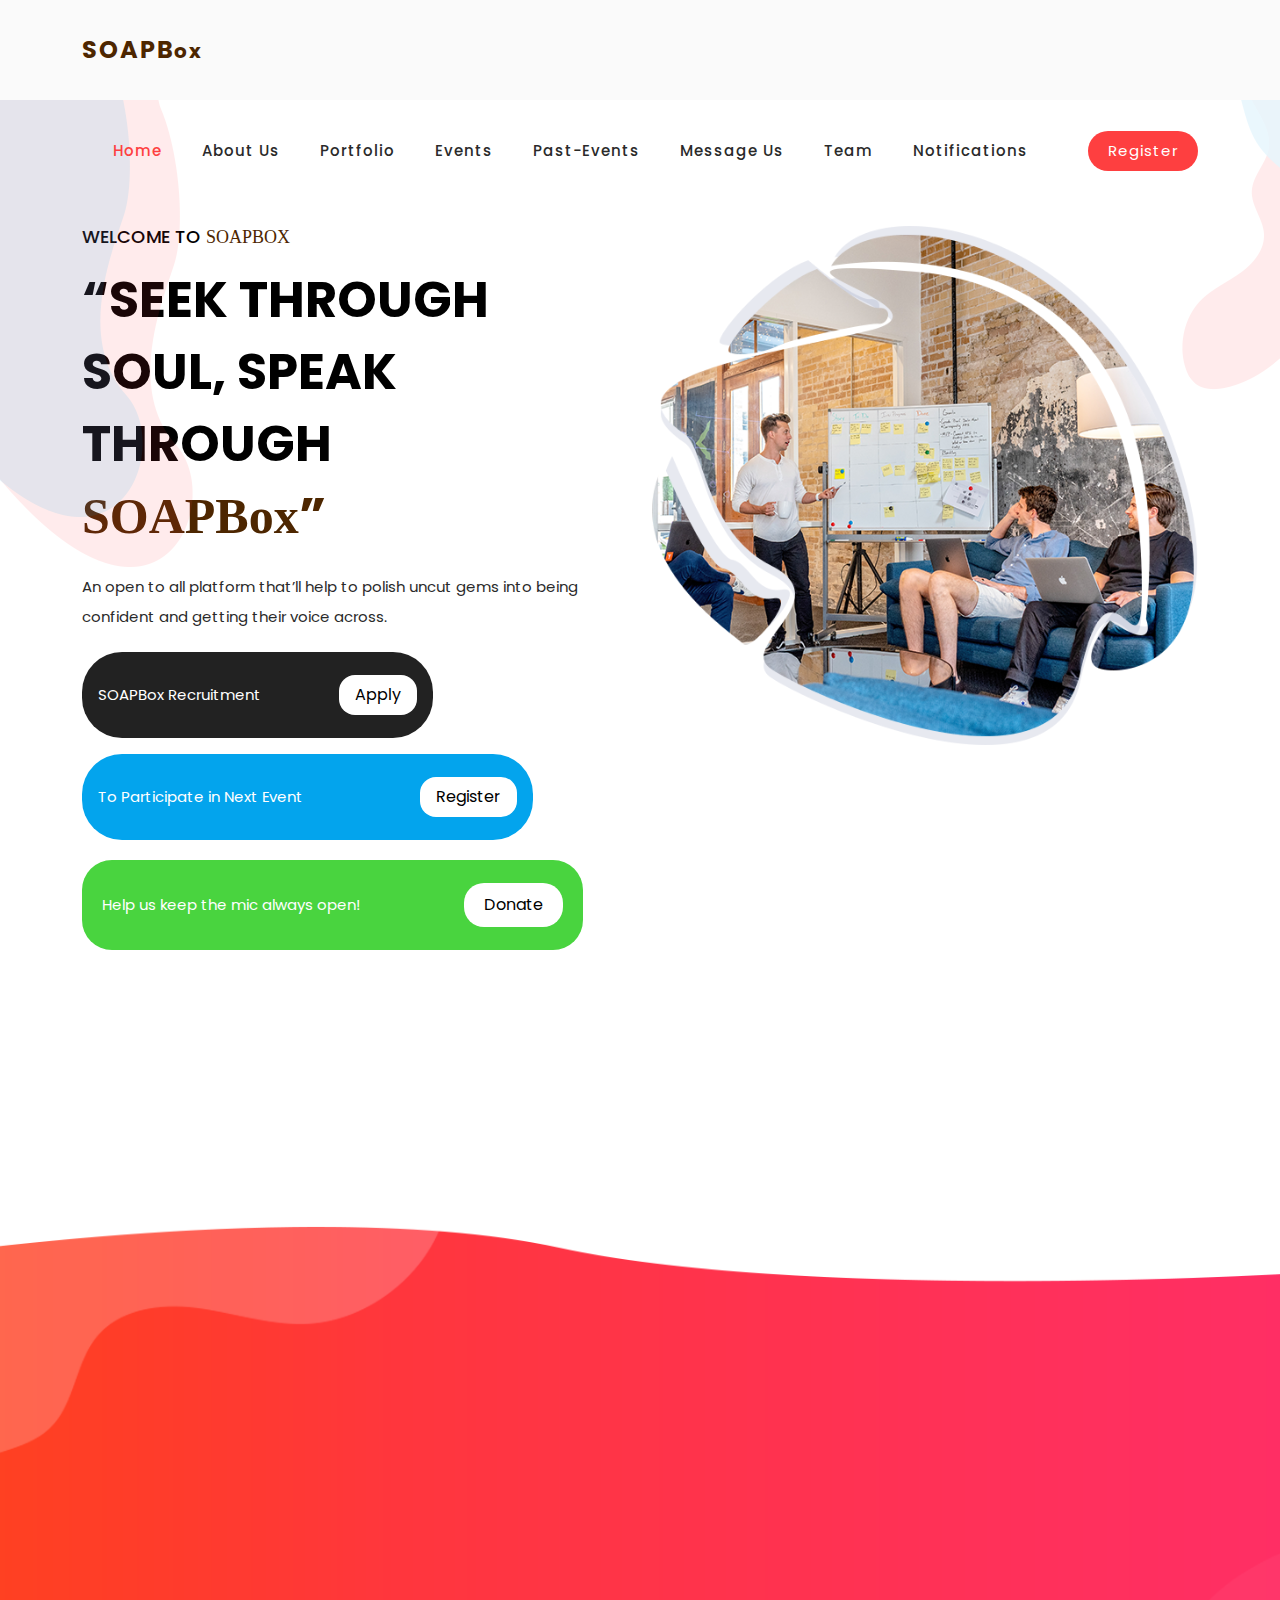
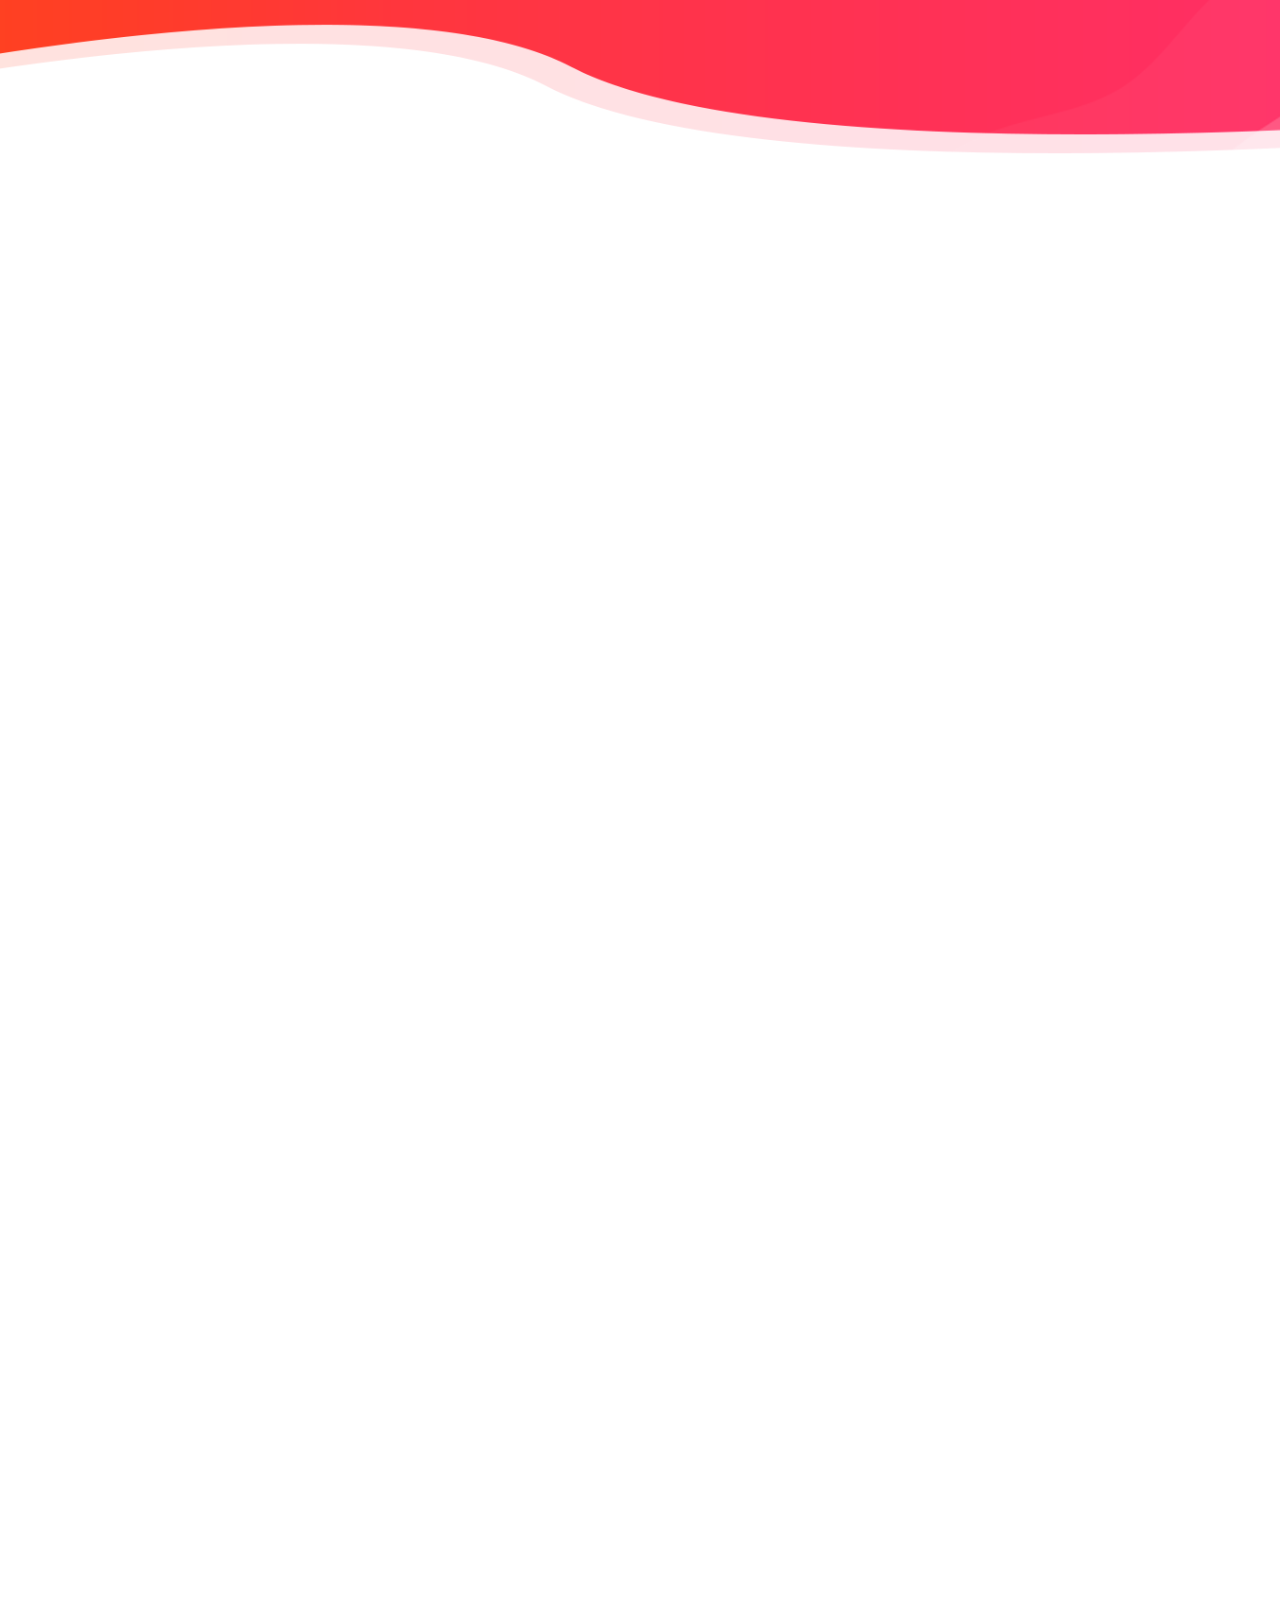
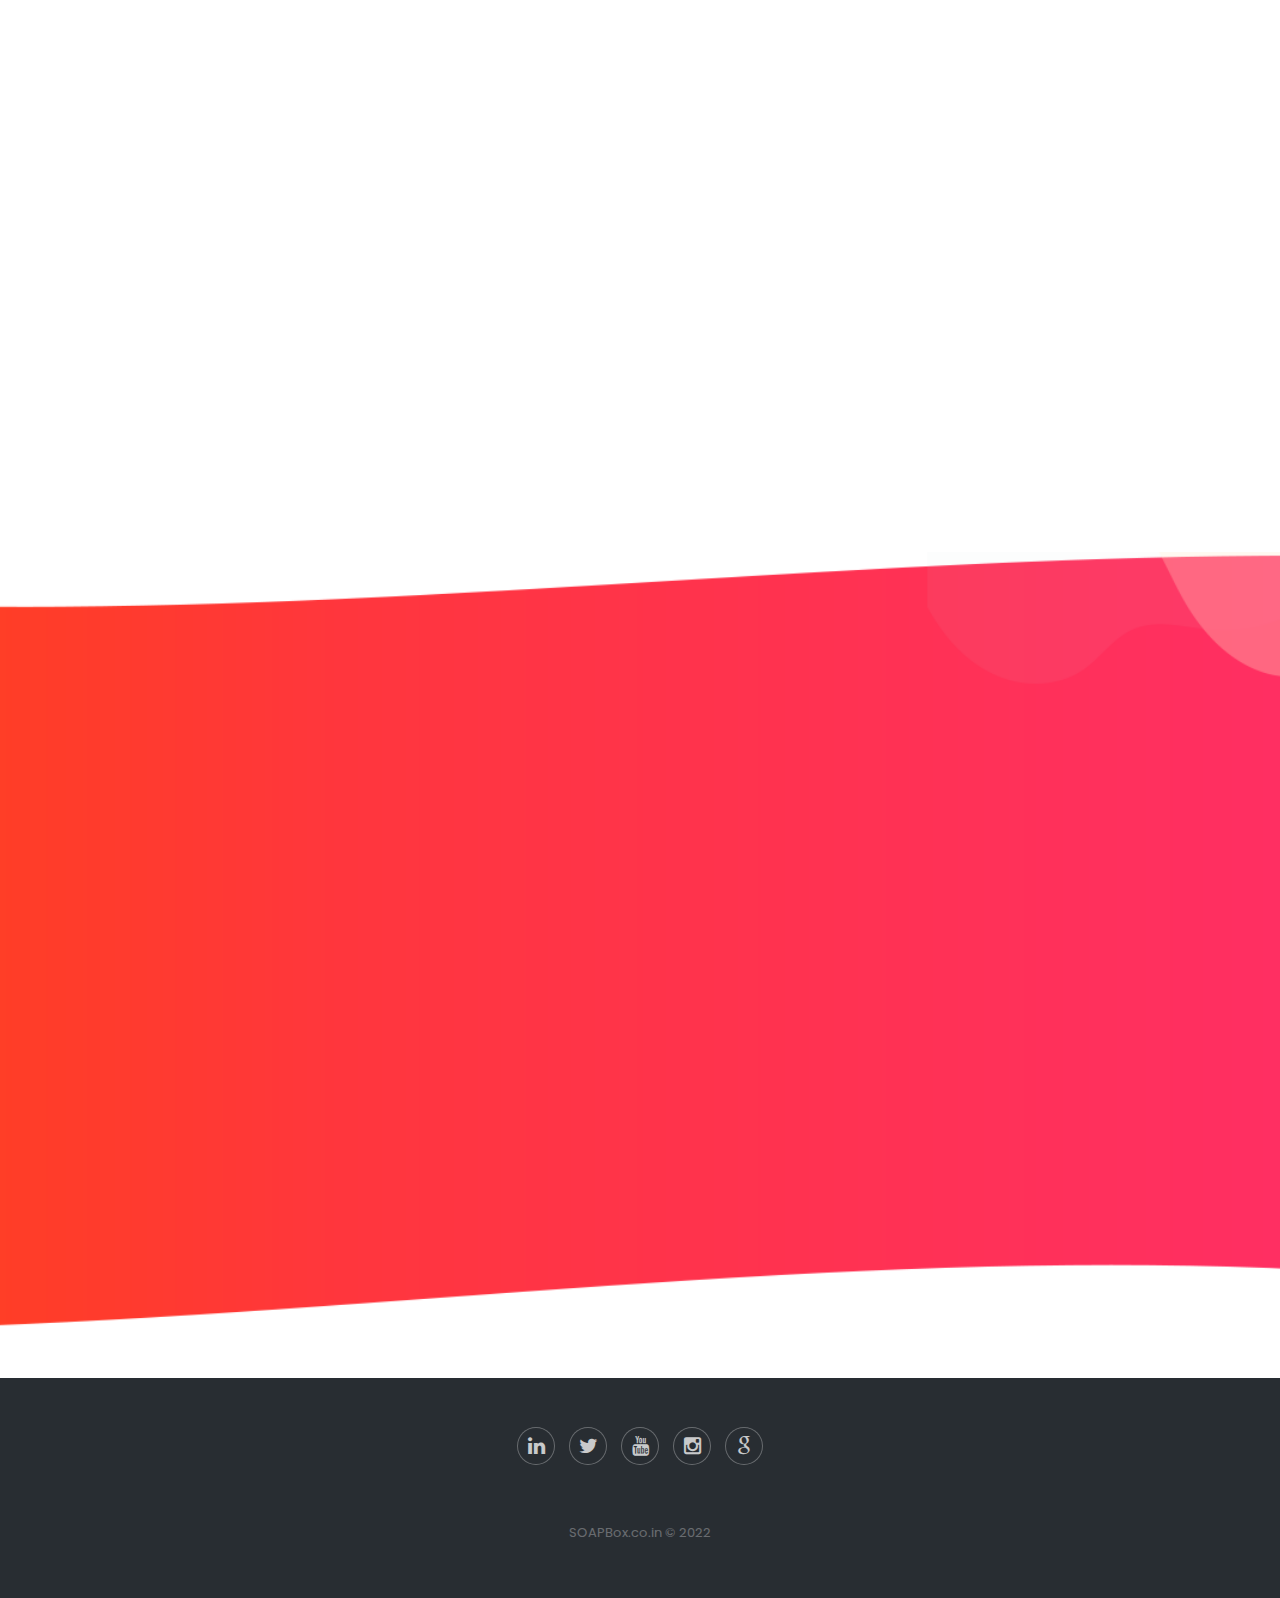
<file: index.html>
<!DOCTYPE html>
<html lang="en">

  <head>

    <meta charset="UTF-8">
    <meta name="viewport" content="width=device-width, initial-scale=1, shrink-to-fit=no">
    <meta name="description" content="">
    <meta name="author" content="">
    <link rel="preconnect" href="https://fonts.gstatic.com">
    <link href="https://fonts.googleapis.com/css2?family=Poppins:wght@100;200;300;400;500;600;700;800;900&display=swap" rel="stylesheet">
    <title>SOAPBox</title>
    
    <!-- Favicon -->
    <link rel="shortcut icon" href="./assets/favicon/favicon.ico" type="image/x-icon">
    <!-- Bootstrap core CSS -->
    <link href="vendor/bootstrap/css/bootstrap.min.css" rel="stylesheet">

    <!-- Additional CSS Files -->
    <link rel="stylesheet" href="assets/css/fontawesome.css">
    <link rel="stylesheet" href="assets/css/templatemo-space-dynamic.css">
    <link rel="stylesheet" href="assets/css/animated.css">
    <link rel="stylesheet" href="assets/css/owl.css">
    <link rel="stylesheet" href="">
<!--
    
TemplateMo 562 Space Dynamic

https://templatemo.com/tm-562-space-dynamic

-->
  </head>

<body>

  <!-- ***** Preloader Start ***** -->
  <div id="js-preloader" class="js-preloader">
    <div class="preloader-inner">
      <span class="dot"></span>
      <div class="dots">
        <span></span>
        <span></span>
        <span></span>
      </div>
    </div>
  </div>
  <!-- ***** Preloader End ***** -->

  <!-- ***** Header Area Start ***** -->
  <header class="header-area header-sticky wow slideInDown" data-wow-duration="0.75s" data-wow-delay="0s">
    <div class="container">
      <div class="row">
        <div class="col-12">
          <nav class="main-nav">
            <!-- ***** Logo Start ***** -->
            <a href="index.html" class="logo">
              <h4 style="color:#4d2600;">soapb<span style="color:#4d2600; font-size: smaller; text-transform: lowercase;">ox</span></h4>
            </a>
            <!-- ***** Logo End ***** -->
            <!-- ***** Menu Start ***** -->
            <ul class="nav">
              <li class="scroll-to-section"><a href="#top" class="active">Home</a></li>
              <li class="scroll-to-section"><a href="#about">About Us</a></li>
              <li class="scroll-to-section"><a href="#services">Portfolio</a></li>
              <li class="scroll-to-section"><a href="#portfolio">Events</a></li>
              <li class="scroll-to-section"><a href="#blog">Past-Events</a></li> 
              <li class="scroll-to-section"><a href="#contact">Message Us</a></li> 
              <li class="scroll-to-section"><a href="teamPage/teamPage.html">Team</a></li> 
              <li class="scroll-to-section"><a href="templates/notifications.html">Notifications</a></li> 
              <li style="color: brown;" class="scroll-to-section"><div class="main-red-button"><a href="https://forms.gle/vXG3FFZ9foSGKnxdA">Register</a></div></li> 
            </ul>        
            <a class='menu-trigger'>
                <span>Menu</span>
            </a>
            <!-- ***** Menu End ***** -->
          </nav>
        </div>
      </div>
    </div>
  </header>
  <!-- ***** Header Area End ***** -->

  <div class="main-banner wow fadeIn" id="top" data-wow-duration="1s" data-wow-delay="0.5s">
    <div class="container">
      <div class="row">
        <div class="col-lg-12">
          <div class="row">
            <div class="col-lg-6 align-self-center">
              <div class="left-content header-text wow fadeInLeft" data-wow-duration="1s" data-wow-delay="1s">
                <h6 style="color: black;">Welcome to <span style="color: #4d2600; font-family: league spartan;">SOAPBox</span></h6>
                <h2 style="color: black;">“SEEK THROUGH <span style="color:black;">SOUL</span>, <span style="color:black ;">SPEAK</span> THROUGH <span style="color: #4d2600;"><span style="font-family: league spartan; color: #4d2600;">SOAPBox</span>”</h2>
                <p>An open to all platform that’ll help to polish uncut gems into being confident and getting their voice across.</p>
                
                <div class="recruitment_button">
                  <p style="color:white">SOAPBox Recruitment </p>
                  <a href="https://forms.gle/bXsrKPwsiQaybDXbA" class="donate-btn">Apply</a>
                </div> 

                <div class="Register">
                  <p style="color:white">To Participate in Next Event </p>
                  <a href="https://docs.google.com/forms/d/e/1FAIpQLSc6jx2KCFScACP99MsWHrIjrNGLGk_JDcy801zNrGU6nsLv_Q/viewform" class="donate-btn">Register</a>
                </div> 
                
                <!-- <form id="search" action="#" method="GET">
                  <fieldset>
                    <input type="text" name="address" class="email" placeholder="To Participate in Next Event" autocomplete="on" disabled>
                  </fieldset>
                  <fieldset>
                    <button  type="submit" class="main-button"><a style="color: black;" href="https://forms.gle/vXG3FFZ9foSGKnxdA">Register</a></button>
                  </fieldset>
                </form> -->

                <div class="donate-section">
                  <p style="color: white;">Help us keep the mic always open! </p>
                  <a href="./donation/donation.html" class="donate-btn">Donate</a>
                </div>                
              </div>
            </div>
            <div class="col-lg-6">
              <div class="right-image wow fadeInRight" data-wow-duration="1s" data-wow-delay="0.5s">
                <img src="assets/images/banner-right-image.png" alt="team meeting">
              </div>
            </div>
          </div>
        </div>
      </div>
    </div>
  </div>

  <div id="about" class="about-us section">
    <div class="container">
      <div class="row">
        <div class="col-lg-4">
          <div class="left-image wow fadeIn" data-wow-duration="1s" data-wow-delay="0.2s">
            <img src="assets/images/about-left-image.png" alt="person graphic">
          </div>
        </div>
        <div class="col-lg-8 align-self-center">
          <div class="services">
            <div class="row">
              <div class="col-lg-6">
                <div class="item wow fadeIn" data-wow-duration="1s" data-wow-delay="0.5s">
                  <div class="icon">
                    <img src="assets/images/service-icon-01.png" alt="reporting">
                  </div>
                  <div class="right-text">
                    <h4>Venue</h4>
                    <p>We organize weekly events at the college hotspots like the Chinar, Canteens etc.</p>
                  </div>
                </div>
              </div>
              <div class="col-lg-6">
                <div class="item wow fadeIn" data-wow-duration="1s" data-wow-delay="0.7s">
                  <div class="icon">
                    <img src="assets/images/service-icon-02.png" alt="">
                  </div>
                  <div class="right-text">
                    <h4>Set up the Soapbox</h4>
                    <p>We’ll arrange a portable stage and sound system for our speakers.</p>
                  </div>
                </div>
              </div>
              <div class="col-lg-6">
                <div class="item wow fadeIn" data-wow-duration="1s" data-wow-delay="0.9s">
                  <div class="icon">
                    <img src="assets/images/service-icon-03.png" alt="">
                  </div>
                  <div class="right-text">
                    <h4>Get Engagement</h4>
                    <p>It's open for all to witness and engage in, moderated by our crowd control team.</p>
                  </div>
                </div>
              </div>
              <div class="col-lg-6">
                <div class="item wow fadeIn" data-wow-duration="1s" data-wow-delay="1.1s">
                  <div class="icon">
                    <img src="assets/images/service-icon-04.png" alt="">
                  </div>
                  <div class="right-text">
                    <h4>Eligibility</h4>
                    <p>Anyone(From NIT Srinagar)/Outsider(After approval of HSC & Management Dept)</p>
                  </div>
                </div>
              </div>
            </div>
          </div>
        </div>
      </div>
    </div>
  </div>

  <div id="services" class="our-services section">
    <div class="container">
      <!-- <div class="row">
        <div class="col-lg-6 align-self-center  wow fadeInLeft" data-wow-duration="1s" data-wow-delay="0.2s">
          <div class="left-image">
            <img src="assets/images/c41cd57e7ec0769d572601237b640b52-removebg-preview.png" alt="">
          </div>
        </div>
        <div class="col-lg-6 wow fadeInRight" data-wow-duration="1s" data-wow-delay="0.2s">
          <div class="section-heading">
            <h2>Department of Humanities, Social Sciences <span style="color: #4d2600;">&</span> Management <span style="color: #4d2600;">&amp;</span> Office of Dean Student Welfare</h2>
            <p>We are working under the guidance of the HSS department, for our content, etiquette and info.
              Our non-NITSRI speakers would be approved by Department of Humanities, Social Sciences & Management.
              </p>
            <p>Under the mentorship of the Office of DSW, we make sure all our events are organized with appropriate decorum and follow the college guidelines properly. </p>  
          </div>
        </div>
      </div> -->
    </div>
  </div>

  <div id="portfolio" class="our-portfolio section">
    <div class="container">
      <div class="row">
        <div class="col-lg-6 offset-lg-3">
          <div class="section-heading  wow bounceIn" data-wow-duration="1s" data-wow-delay="0.2s">
            <h2>See What Our Society Offers <span style="color: #4d2600;">&</span> What We Provide</h2>
          </div>
        </div>
      </div>
      <div class="row">
        <div class="col-lg-3 col-sm-6">
          <!-- <a href="#"> -->
            <div class="item wow bounceInUp" data-wow-duration="1s" data-wow-delay="0.3s">
              <div class="hidden-content">
                <h4>SOAPBox Casuals</h4>
                <p>A laid back experience after a tiring day of lectures</p>
              </div>
              <div class="showed-content">
                <img src="assets/images/mic1-removebg-preview.png" alt="">
              </div>
            </div>
          <!-- </a> -->
        </div>
        <div class="col-lg-3 col-sm-6">
          <!-- <a href="#"> -->
            <div class="item wow bounceInUp" data-wow-duration="1s" data-wow-delay="0.4s">
              <div class="hidden-content">
                <h4>SOAPBox Originals</h4>
                <p>Speeches and talks packed with a diversity of knowledge</p>
              </div>
              <div class="showed-content">
                <img src="assets/images/mic2-removebg-preview.png" alt="">
              </div>
            </div>
          <!-- </a> -->
        </div>
        <div class="col-lg-3 col-sm-6">
          <!-- <a href="#"> -->
            <div class="item wow bounceInUp" data-wow-duration="1s" data-wow-delay="0.5s">
              <div class="hidden-content">
                <h4>SOAPBox Anonymous</h4>
                <p>For our shy yet awesome speakers!</p>
              </div>
              <div class="showed-content">
                <img src="assets/images/mic3.png" alt="">
              </div>
            </div>
          <!-- </a> -->
        </div>
        <div class="col-lg-3 col-sm-6">
          <!-- <a href="#"> -->
            <div class="item wow bounceInUp" data-wow-duration="1s" data-wow-delay="0.6s">
              <div class="hidden-content">
                <h4>SOAPBox Arena</h4>
                <p>Our biannual festival! Better stay tuned</p>
              </div>
              <div class="showed-content">
                <img src="assets/images/mic4-removebg-preview.png" alt="">
              </div>
            </div>
          <!-- </a> -->
        </div>
      </div>
    </div>
  </div>

  <div id="blog" class="our-blog section">
    <div class="container">
      <div class="row">
        <div class="col-lg-6 wow fadeInDown" data-wow-duration="1s" data-wow-delay="0.25s">
          <div class="section-heading">
            <h2>Check out some of our <em style="color: #4d2600;">Previous Events</em></h2>
          </div>
        </div>
        <div class="col-lg-6 wow fadeInDown" data-wow-duration="1s" data-wow-delay="0.25s">
          <div class="top-dec">
            <img src="assets/images/sm_2efad18136c24c2f110ac98fd3d47b4f-removebg-preview.png" alt="">
          </div>
        </div>
      </div>
      <div class="row">
        <div class="col-lg-6 wow fadeInUp" data-wow-duration="1s" data-wow-delay="0.25s">
          <div class="left-image">
<!--             <iframe width="560" height="315" src="https://www.youtube.com/embed/WZG3ku3jEV4" title="YouTube video player" frameborder="0" allow="accelerometer; autoplay; clipboard-write; encrypted-media; gyroscope; picture-in-picture" allowfullscreen></iframe> -->
                <a href="https://youtu.be/ByxOMF1om5Y"><img src="assets/images/culturals-techvaganza.png" alt=""></a>
            <div class="info">
              <div class="inner-content">
                <ul>
                  <li><i class="fa fa-calendar"></i> 13 June 2023</li>
                  <li><i class="fa fa-users"></i>Techvaganza</li>
                  <li><i class="fa fa-folder"></i> Event #8.0</li>
                </ul>
                <a href="https://www.youtube.com/watch?v=ByxOMF1om5Y"><h4>Techvaganza'23 | SOAPBox Culturals</h4></a>
                <p>Bask in the delight; immerse yourself in the irresistible energy at the most euphoric, electrifying, and dynamic performances at Techvaganza'23-SOAPBox Culturals.</p>
                <div class="main-blue-button">
                  <a href="https://www.youtube.com/channel/UCxdkBZlaltOqUf6pQMWB0fA">Explore More</a>
<!--                   https://www.youtube.com/channel/UCxdkBZlaltOqUf6pQMWB0fA -->
                </div>
              </div>
            </div>
          </div>
        </div>
        <div class="col-lg-6 wow fadeInUp" data-wow-duration="1s" data-wow-delay="0.25s">
          <div class="right-list">
            <ul>
              <li>
                <div class="left-content align-self-center">
                  <span><i class="fa fa-calendar"></i> 26 May 2023</span>
                  <a href="#"><h4>SOAPBox Takshak | Sur Sangama</h4></a>
                  <p>A throwback to an evening dedicated to the singer inside all of us.</p>
                </div>
                <div class="right-image">
                  <a href="https://youtube.com/shorts/ZLoSQToS1Jc"><img src="assets/images/sur sangam.png" alt=""></a>
                </div>
              </li>
              <li>
                <div class="left-content align-self-center">
                  <span><i class="fa fa-calendar"></i> 23 Apr 2022</span>
                  <a href="#"><h4>SOAPBox Casuals | Ant's Letter</h4></a>
                  <p>The "Ants Letter" is a brief and intriguing correspondence that captures the essence of life in an ant colony.</p>
                </div>
                <div class="right-image">
                  <a href="https://youtu.be/_TkHkE7MeK0"><img src="assets/images/ant's letter.jpg" alt=""></a>
                </div>
              </li>
              <li>
                <div class="left-content align-self-center">
                  <span><i class="fa fa-calendar"></i>23 Apr 2023</span>
                  <a href="#"><h4>SOAPBox Casuals | Band Performance</h4></a>
                  <p>Feel the energy of  soulful vocals and vibrant music at SOAPBox Casuals, and dissolve in a musical euphoria with a breathtaking stage performance.</p>
                </div>
                <div class="right-image">
                  <a href="https://youtu.be/q7robQqhCS0"><img src="assets/images/casuals.png" alt=""></a>
                </div>
              </li>
            </ul>
          </div>
        </div>
      </div>
    </div>
  </div>

  <div id="contact" class="contact-us section">
    <div class="container">
      <div class="row">
        <div class="col-lg-6 align-self-center wow fadeInLeft" data-wow-duration="0.5s" data-wow-delay="0.25s">
          <div class="section-heading">
            <h2>Feel Free To Send Us a Message About Anything !</h2>
            <p>Any suggestions will be appreciated !</p>
            <div class="phone-info">
              <h4>For any enquiry, Email Us: <span> <a href="#">information@soapbox.co.in</a></span></h4>
            </div>
          </div>
        </div>
        <div class="col-lg-6 wow fadeInRight" data-wow-duration="0.5s" data-wow-delay="0.25s">
          <form id="contact" action="mailto:information@soapbox.co.in" method="post">
            <div class="row">
              <div class="col-lg-6">
                <fieldset>
                  <input type="name" name="name" id="name" placeholder="Name" autocomplete="on" required>
                </fieldset>
              </div>
              <div class="col-lg-6">
                <fieldset>
                  <input type="surname" name="surname" id="surname" placeholder="Surname" autocomplete="on" required>
                </fieldset>
              </div>
              <div class="col-lg-12">
                <fieldset>
                  <input type="text" name="email" id="email" pattern="[^ @]*@[^ @]*" placeholder="Your Email" required="">
                </fieldset>
              </div>
              <div class="col-lg-12">
                <fieldset>
                  <textarea name="message" type="text" class="form-control" id="message" placeholder="Message" required=""></textarea>  
                </fieldset>
              </div>
              <div class="col-lg-12">
                <fieldset>
                  <button type="submit" id="form-submit" class="main-button ">Send Message</button>
                </fieldset>
              </div>
            </div>
            <div class="contact-dec">
              <img src="assets/images/contact-decoration.png" alt="">
            </div>
          </form>
        </div>
      </div>
    </div>
  </div>
  <br><br>
  <!-- Footer  -->
  <div class="footer-dark">
        <footer>
            <div class="container">
              <div class="col item social"><a href="https://www.linkedin.com/company/soapboxnitsri/"><i class="fa fa-linkedin"></i></a><a href="https://twitter.com/Soapbox___"><i class="fa fa-twitter"></i></a><a href="https://youtube.com/@soapbox8818"><i class="fa fa-youtube"></i></a><a href="https://www.instagram.com/soapbox.co.in/"><i class="fa fa-instagram"></i></a><a href="mailto:information@soapbox.co.in"><i class="fa fa-google"></i></a></div>
                </div>
                <p class="copyright" style="color:white;">SOAPBox.co.in &copy; 2022</p>
            </div>
        </footer>
    </div>
  
  <!-- Scripts -->
  <script src="vendor/jquery/jquery.min.js"></script>
  <script src="vendor/bootstrap/js/bootstrap.bundle.min.js"></script>
  <script src="assets/js/owl-carousel.js"></script>
  <script src="assets/js/animation.js"></script>
  <script src="assets/js/imagesloaded.js"></script>
  <script src="assets/js/templatemo-custom.js"></script>

</body>
</html>
</file>
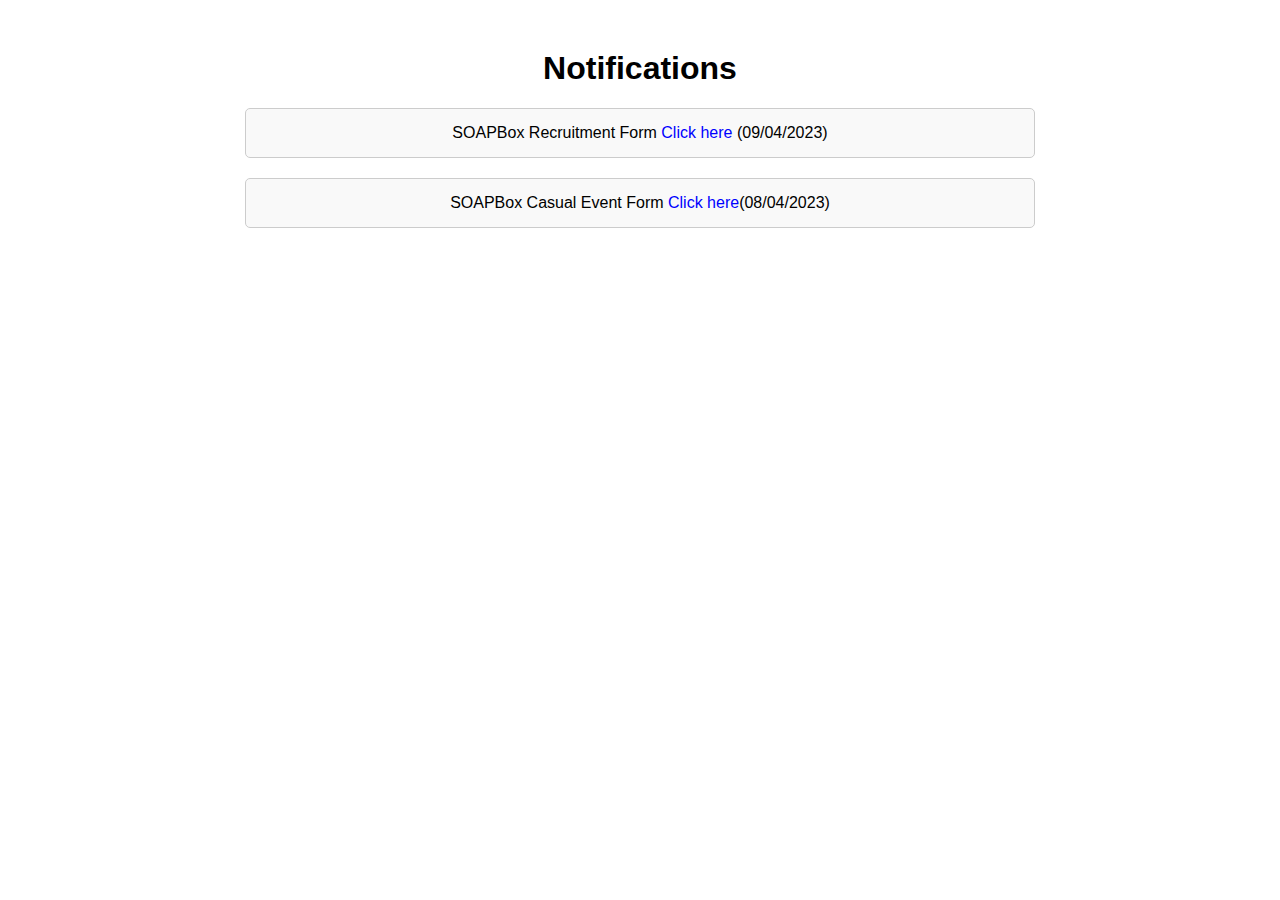
<file: templates/notifications.html>
<!DOCTYPE html>
<html>
<head>
	<title>Notification Page</title>
	<style>
        /* mobile-first styles */
        /* mobile-first styles */
body {
  margin: 0;
  padding: 0;
  font-family: Arial, sans-serif;
  text-align: center;
}

h1 {
  margin-top: 50px;
  text-align: center;
}

.notification {
  margin: 20px auto;
  padding: 10px;
  max-width: 600px;
  background-color: #f9f9f9;
  border: 1px solid #ccc;
  border-radius: 5px;
  text-align: center;
}

.notification p {
  margin: 0;
  padding: 5px;
  text-align: center;
}

.notification a {
  color: #333;
  text-decoration: none;
}

.notification a:hover {
  color: #000;
  text-decoration: underline;
}

/* responsive styles */
@media screen and (min-width: 600px) {
  /* make the notification wider on larger screens */
  .notification {
    max-width: 80%;
  }
}

@media screen and (min-width: 900px) {
  /* make the notification even wider on even larger screens */
  .notification {
    max-width: 60%;
  }
}

@media screen and (max-width: 400px) {
  /* adjust the margin and padding on smaller screens */
  .notification {
    margin: 10px auto;
    padding: 5px;
  }
  
  /* increase the font size on smaller screens */
  h1 {
    font-size: 28px;
  }
  
  .notification p {
    font-size: 16px;
  }
}


	</style>
</head>
<body>
	<h1>Notifications</h1>
	
	<div class="notification">
		<p>SOAPBox Recruitment Form <a href="https://forms.gle/bXsrKPwsiQaybDXbA" style="color:blue;">Click here</a> (09/04/2023)</p>
	</div>
  <div class="notification">
    <p>SOAPBox Casual Event Form <a href="https://forms.gle/vXG3FFZ9foSGKnxdA" style="color:blue;">Click here</a>(08/04/2023)</p>
	
  </div>
  
	
</body>
</html>
</file>
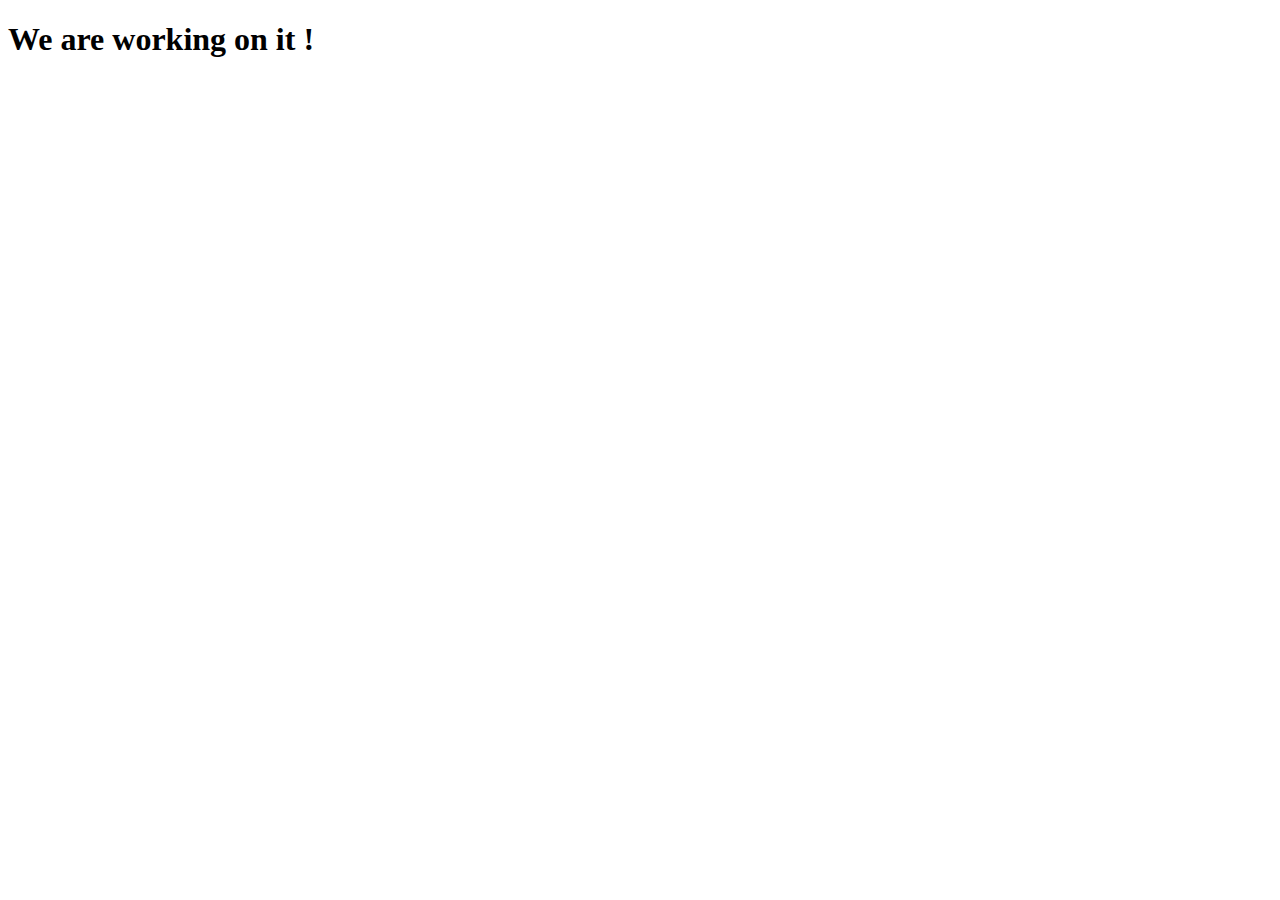
<file: assets/temp/temp1.html>
<!DOCTYPE html>
<html lang="en">
<head>
    <meta charset="UTF-8">
    <meta http-equiv="X-UA-Compatible" content="IE=edge">
    <meta name="viewport" content="width=device-width, initial-scale=1.0">
    <title>SOAP-BOX</title>
</head>
<body>
    <h1>We are working on it !</h1>
</body>
</html>
</file>
<file: assets/css/templatemo-space-dynamic.css>
/* 

TemplateMo 562 Space Dynamic

https://templatemo.com/tm-562-space-dynamic

*/

/* ---------------------------------------------
Table of contents
------------------------------------------------
01. font & reset css
02. reset
03. global styles
04. header
05. banner
06. features
07. testimonials
08. contact
09. footer
10. preloader
11. search
12. portfolio

--------------------------------------------- */
/* 
---------------------------------------------
font & reset css
--------------------------------------------- 
*/
@import url('https://fonts.googleapis.com/css2?family=Poppins:wght@100;200;300;400;500;600;700;800;900&display=swap');
/* 
---------------------------------------------
reset
--------------------------------------------- 
*/
html, body, div, span, applet, object, iframe, h1, h2, h3, h4, h5, h6, p, blockquote, div
pre, a, abbr, acronym, address, big, cite, code, del, dfn, em, font, img, ins, kbd, q,
s, samp, small, strike, strong, sub, sup, tt, var, b, u, i, center, dl, dt, dd, ol, ul, li,
figure, header, nav, section, article, aside, footer, figcaption {
  margin: 0;
  padding: 0;
  border: 0;
  outline: 0;
}

/* clear fix */
.grid:after {
  content: '';
  display: block;
  clear: both;
}

/* ---- .grid-item ---- */

.grid-sizer,
.grid-item {
  width: 50%;
}

.grid-item {
  float: left;
}

.grid-item img {
  display: block;
  max-width: 100%;
}

.clearfix:after {
  content: ".";
  display: block;
  clear: both;
  visibility: hidden;
  line-height: 0;
  height: 0;
}

.clearfix {
  display: inline-block;
}

html[xmlns] .clearfix {
  display: block;
}

* html .clearfix {
  height: 1%;
}

ul, li {
  padding: 0;
  margin: 0;
  list-style: none;
}

header, nav, section, article, aside, footer, hgroup {
  display: block;
}

* {
  box-sizing: border-box;
}

html, body {
  font-family: 'Poppins', sans-serif;
  font-weight: 400;
  background-color: #fff;
  -ms-text-size-adjust: 100%;
  -webkit-font-smoothing: antialiased;
  -moz-osx-font-smoothing: grayscale;
}

a {
  text-decoration: none !important;
}

h1, h2, h3, h4, h5, h6 {
  margin-top: 0px;
  margin-bottom: 0px;
}

ul {
  margin-bottom: 0px;
}

p {
  font-size: 15px;
  line-height: 30px;
  color: #2a2a2a;
}

img {
  width: 100%;
  overflow: hidden;
}

/* 
---------------------------------------------
global styles
--------------------------------------------- 
*/
html,
body {
  background: #fff;
  font-family: 'Poppins', sans-serif;
}

::selection {
  background: #03a4ed;
  color: #fff;
}

::-moz-selection {
  background: #03a4ed;
  color: #fff;
}

@media (max-width: 991px) {
  html, body {
    overflow-x: hidden;
  }
  .mobile-top-fix {
    margin-top: 30px;
    margin-bottom: 0px;
  }
  .mobile-bottom-fix {
    margin-bottom: 30px;
  }
  .mobile-bottom-fix-big {
    margin-bottom: 60px;
  }
}

.page-section {
  margin-top: 120px;
}

.section-heading h2 {
  font-size: 30px;
  text-transform: capitalize;
  color: #2a2a2a;
  font-weight: 700;
  letter-spacing: 0.25px;
  position: relative;
  z-index: 2;
  line-height: 44px;
}

.section-heading h2 em {
  font-style: normal;
  color: #03a4ed;
}

.section-heading h2 span {
  color: #fe3f40;
}

.main-blue-button a {
  display: inline-block;
  background-color: #03a4ed;
  font-size: 15px;
  font-weight: 400;
  color: #fff;
  text-transform: capitalize;
  padding: 12px 25px;
  border-radius: 23px;
  letter-spacing: 0.25px;
}

.main-red-button a {
  display: inline-block;
  background-color: #fe3f40;
  font-size: 15px;
  font-weight: 400;
  color: #fff;
  text-transform: capitalize;
  padding: 12px 25px;
  border-radius: 23px;
  letter-spacing: 0.25px;
}

.main-white-button a {
  display: inline-block;
  background-color: #fff;
  font-size: 15px;
  font-weight: 400;
  color: #fe3f40;
  text-transform: capitalize;
  padding: 12px 25px;
  border-radius: 23px;
  letter-spacing: 0.25px;
}

/* 
---------------------------------------------
header
--------------------------------------------- 
*/

.background-header {
  background-color: #fff!important;
  height: 80px!important;
  position: fixed!important;
  top: 0px;
  left: 0px;
  right: 0px;
  box-shadow: 0px 0px 10px rgba(0,0,0,0.15)!important;
}

.background-header .logo,
.background-header .main-nav .nav li a {
  color: #1e1e1e!important;
}

.background-header .main-nav .nav li:hover a {
  color: #fe3f40!important;
}

.background-header .nav li a.active {
  color: #fe3f40!important;
}

.header-area {
  background-color: #fafafa;
  position: absolute;
  top: 0px;
  left: 0px;
  right: 0px;
  z-index: 100;
  height: 100px;
  -webkit-transition: all .5s ease 0s;
  -moz-transition: all .5s ease 0s;
  -o-transition: all .5s ease 0s;
  transition: all .5s ease 0s;
}

.header-area .main-nav {
  min-height: 80px;
  background: transparent;
}

.header-area .main-nav .logo {
  line-height: 100px;
  color: #fff;
  font-size: 24px;
  font-weight: 700;
  text-transform: uppercase;
  letter-spacing: 2px;
  float: left;
  -webkit-transition: all 0.3s ease 0s;
  -moz-transition: all 0.3s ease 0s;
  -o-transition: all 0.3s ease 0s;
  transition: all 0.3s ease 0s;
}

.header-area .main-nav .logo h4 {
    font-size: 24px;
    font-weight: 700;
    text-transform: uppercase;
    color: #03a4ed;
    line-height: 100px;
    float: left;
    -webkit-transition: all 0.3s ease 0s;
    -moz-transition: all 0.3s ease 0s;
    -o-transition: all 0.3s ease 0s;
    transition: all 0.3s ease 0s;
}

.logo h4 span {
  color: #fe3f40;
}

.background-header .main-nav .logo h4 {
  line-height: 80px;
}

.background-header .main-nav .nav {
  margin-top: 20px !important;
}

.header-area .main-nav .nav {
  float: right;
  margin-top: 30px;
  margin-right: 0px;
  background-color: transparent;
  -webkit-transition: all 0.3s ease 0s;
  -moz-transition: all 0.3s ease 0s;
  -o-transition: all 0.3s ease 0s;
  transition: all 0.3s ease 0s;
  position: relative;
  z-index: 999;
}

.header-area .main-nav .nav li {
  padding-left: 20px;
  padding-right: 20px;
}

.header-area .main-nav .nav li:last-child {
  padding-right: 0px;
  padding-left: 40px;
}

.header-area .main-nav .nav li:last-child a ,
.background-header .main-nav .nav li:last-child a {
  color: #fff !important;
  padding: 0px 20px;
  font-weight: 400;
}

.header-area .main-nav .nav li:last-child a:hover,
.header-area .main-nav .nav li:last-child a.active {
  color: #fff !important;
}

.header-area .main-nav .nav li a {
  display: block;
  font-weight: 500;
  font-size: 15px;
  color: #2a2a2a;
  text-transform: capitalize;
  -webkit-transition: all 0.3s ease 0s;
  -moz-transition: all 0.3s ease 0s;
  -o-transition: all 0.3s ease 0s;
  transition: all 0.3s ease 0s;
  height: 40px;
  line-height: 40px;
  border: transparent;
  letter-spacing: 1px;
}

.header-area .main-nav .nav li a {
  color: #2a2a2a;
}

.header-area .main-nav .nav li:hover a,
.header-area .main-nav .nav li a.active {
  color: #fe3f40!important;
}

.background-header .main-nav .nav li:hover a,
.background-header .main-nav .nav li a.active {
  color: #fe3f40!important;
  opacity: 1;
}

.header-area .main-nav .nav li:last-child a:hover ,
.background-header .main-nav .nav li:last-child a:hover {
  background-color: #03a4ed;
}

.header-area .main-nav .nav li.submenu {
  position: relative;
  padding-right: 30px;
}

.header-area .main-nav .nav li.submenu:after {
  font-family: FontAwesome;
  content: "\f107";
  font-size: 12px;
  color: #2a2a2a;
  position: absolute;
  right: 18px;
  top: 12px;
}

.background-header .main-nav .nav li.submenu:after {
  color: #2a2a2a;
}

.header-area .main-nav .nav li.submenu ul {
  position: absolute;
  width: 200px;
  box-shadow: 0 2px 28px 0 rgba(0, 0, 0, 0.06);
  overflow: hidden;
  top: 50px;
  opacity: 0;
  transform: translateY(+2em);
  visibility: hidden;
  z-index: -1;
  transition: all 0.3s ease-in-out 0s, visibility 0s linear 0.3s, z-index 0s linear 0.01s;
}

.header-area .main-nav .nav li.submenu ul li {
  margin-left: 0px;
  padding-left: 0px;
  padding-right: 0px;
}

.header-area .main-nav .nav li.submenu ul li a {
  opacity: 1;
  display: block;
  background: #f7f7f7;
  color: #2a2a2a!important;
  padding-left: 20px;
  height: 40px;
  line-height: 40px;
  -webkit-transition: all 0.3s ease 0s;
  -moz-transition: all 0.3s ease 0s;
  -o-transition: all 0.3s ease 0s;
  transition: all 0.3s ease 0s;
  position: relative;
  font-size: 13px;
  font-weight: 400;
  border-bottom: 1px solid #eee;
}

.header-area .main-nav .nav li.submenu ul li a:hover {
  background: #fff;
  color: #fe3f40!important;
  padding-left: 25px;
}

.header-area .main-nav .nav li.submenu ul li a:hover:before {
  width: 3px;
}

.header-area .main-nav .nav li.submenu:hover ul {
  visibility: visible;
  opacity: 1;
  z-index: 1;
  transform: translateY(0%);
  transition-delay: 0s, 0s, 0.3s;
}

.header-area .main-nav .menu-trigger {
  cursor: pointer;
  display: block;
  position: absolute;
  top: 33px;
  width: 32px;
  height: 40px;
  text-indent: -9999em;
  z-index: 99;
  right: 40px;
  display: none;
}

.background-header .main-nav .menu-trigger {
  top: 23px;
}

.header-area .main-nav .menu-trigger span,
.header-area .main-nav .menu-trigger span:before,
.header-area .main-nav .menu-trigger span:after {
  -moz-transition: all 0.4s;
  -o-transition: all 0.4s;
  -webkit-transition: all 0.4s;
  transition: all 0.4s;
  background-color: #1e1e1e;
  display: block;
  position: absolute;
  width: 30px;
  height: 2px;
  left: 0;
}

.background-header .main-nav .menu-trigger span,
.background-header .main-nav .menu-trigger span:before,
.background-header .main-nav .menu-trigger span:after {
  background-color: #1e1e1e;
}

.header-area .main-nav .menu-trigger span:before,
.header-area .main-nav .menu-trigger span:after {
  -moz-transition: all 0.4s;
  -o-transition: all 0.4s;
  -webkit-transition: all 0.4s;
  transition: all 0.4s;
  background-color: #1e1e1e;
  display: block;
  position: absolute;
  width: 30px;
  height: 2px;
  left: 0;
  width: 75%;
}

.background-header .main-nav .menu-trigger span:before,
.background-header .main-nav .menu-trigger span:after {
  background-color: #1e1e1e;
}

.header-area .main-nav .menu-trigger span:before,
.header-area .main-nav .menu-trigger span:after {
  content: "";
}

.header-area .main-nav .menu-trigger span {
  top: 16px;
}

.header-area .main-nav .menu-trigger span:before {
  -moz-transform-origin: 33% 100%;
  -ms-transform-origin: 33% 100%;
  -webkit-transform-origin: 33% 100%;
  transform-origin: 33% 100%;
  top: -10px;
  z-index: 10;
}

.header-area .main-nav .menu-trigger span:after {
  -moz-transform-origin: 33% 0;
  -ms-transform-origin: 33% 0;
  -webkit-transform-origin: 33% 0;
  transform-origin: 33% 0;
  top: 10px;
}

.header-area .main-nav .menu-trigger.active span,
.header-area .main-nav .menu-trigger.active span:before,
.header-area .main-nav .menu-trigger.active span:after {
  background-color: transparent;
  width: 100%;
}

.header-area .main-nav .menu-trigger.active span:before {
  -moz-transform: translateY(6px) translateX(1px) rotate(45deg);
  -ms-transform: translateY(6px) translateX(1px) rotate(45deg);
  -webkit-transform: translateY(6px) translateX(1px) rotate(45deg);
  transform: translateY(6px) translateX(1px) rotate(45deg);
  background-color: #1e1e1e;
}

.background-header .main-nav .menu-trigger.active span:before {
  background-color: #1e1e1e;
}

.header-area .main-nav .menu-trigger.active span:after {
  -moz-transform: translateY(-6px) translateX(1px) rotate(-45deg);
  -ms-transform: translateY(-6px) translateX(1px) rotate(-45deg);
  -webkit-transform: translateY(-6px) translateX(1px) rotate(-45deg);
  transform: translateY(-6px) translateX(1px) rotate(-45deg);
  background-color: #1e1e1e;
}

.background-header .main-nav .menu-trigger.active span:after {
  background-color: #1e1e1e;
}

.header-area.header-sticky {
  min-height: 80px;
}

.header-area .nav {
  margin-top: 30px;
}

.header-area.header-sticky .nav li a.active {
  color: #fe3f40;
}

@media (max-width: 1200px) {
  .header-area .main-nav .nav li {
    padding-left: 12px;
    padding-right: 12px;
  }
  .header-area .main-nav:before {
    display: none;
  }
}

@media (max-width: 992px) {
  .header-area .main-nav .nav li:last-child  ,
  .background-header .main-nav .nav li:last-child {
    display: none;
  }
  .header-area .main-nav .nav li:nth-child(6),
  .background-header .main-nav .nav li:nth-child(6) {
    padding-right: 0px;
  }
}

@media (max-width: 767px) {
  .background-header .main-nav .nav {
    margin-top: 80px !important;
  }
  .header-area .main-nav .logo {
    color: #1e1e1e;
  }
  .header-area.header-sticky .nav li a:hover,
  .header-area.header-sticky .nav li a.active {
    color: #fe3f40!important;
    opacity: 1;
  }
  .header-area.header-sticky .nav li.search-icon a {
    width: 100%;
  }
  .header-area {
    background-color: #f7f7f7;
    padding: 0px 15px;
    height: 100px;
    box-shadow: none;
    text-align: center;
  }
  .header-area .container {
    padding: 0px;
  }
  .header-area .logo {
    margin-left: 30px;
  }
  .header-area .menu-trigger {
    display: block !important;
  }
  .header-area .main-nav {
    overflow: hidden;
  }
  .header-area .main-nav .nav {
    float: none;
    width: 100%;
    display: none;
    -webkit-transition: all 0s ease 0s;
    -moz-transition: all 0s ease 0s;
    -o-transition: all 0s ease 0s;
    transition: all 0s ease 0s;
    margin-left: 0px;
  }
  .background-header .nav {
    margin-top: 80px;
  }
  .header-area .main-nav .nav li:first-child {
    border-top: 1px solid #eee;
  }
  .header-area.header-sticky .nav {
    margin-top: 100px;
  }
  .header-area .main-nav .nav li {
    width: 100%;
    background: #fff;
    border-bottom: 1px solid #e7e7e7;
    padding-left: 0px !important;
    padding-right: 0px !important;
  }
  .header-area .main-nav .nav li a {
    height: 50px !important;
    line-height: 50px !important;
    padding: 0px !important;
    border: none !important;
    background: #f7f7f7 !important;
    color: #191a20 !important;
  }
  .header-area .main-nav .nav li a:hover {
    background: #eee !important;
    color: #fe3f40!important;
  }
  .header-area .main-nav .nav li.submenu ul {
    position: relative;
    visibility: inherit;
    opacity: 1;
    z-index: 1;
    transform: translateY(0%);
    transition-delay: 0s, 0s, 0.3s;
    top: 0px;
    width: 100%;
    box-shadow: none;
    height: 0px;
  }
  .header-area .main-nav .nav li.submenu ul li a {
    font-size: 12px;
    font-weight: 400;
  }
  .header-area .main-nav .nav li.submenu ul li a:hover:before {
    width: 0px;
  }
  .header-area .main-nav .nav li.submenu ul.active {
    height: auto !important;
  }
  .header-area .main-nav .nav li.submenu:after {
    color: #3B566E;
    right: 25px;
    font-size: 14px;
    top: 15px;
  }
  .header-area .main-nav .nav li.submenu:hover ul, .header-area .main-nav .nav li.submenu:focus ul {
    height: 0px;
  }
}

@media (min-width: 767px) {
  .header-area .main-nav .nav {
    display: flex !important;
  }
}

/* 
---------------------------------------------
preloader
--------------------------------------------- 
*/

.js-preloader {
    position: fixed;
    top: 0;
    left: 0;
    right: 0;
    bottom: 0;
    background-color: #fff;
    display: -webkit-box;
    display: flex;
    -webkit-box-align: center;
    align-items: center;
    -webkit-box-pack: center;
    justify-content: center;
    opacity: 1;
    visibility: visible;
    z-index: 9999;
    -webkit-transition: opacity 0.25s ease;
    transition: opacity 0.25s ease;
}

.js-preloader.loaded {
    opacity: 0;
    visibility: hidden;
    pointer-events: none;
}

@-webkit-keyframes dot {
    50% {
        -webkit-transform: translateX(96px);
        transform: translateX(96px);
    }
}

@keyframes dot {
    50% {
        -webkit-transform: translateX(96px);
        transform: translateX(96px);
    }
}

@-webkit-keyframes dots {
    50% {
        -webkit-transform: translateX(-31px);
        transform: translateX(-31px);
    }
}

@keyframes dots {
    50% {
        -webkit-transform: translateX(-31px);
        transform: translateX(-31px);
    }
}

.preloader-inner {
    position: relative;
    width: 142px;
    height: 40px;
    background: #fff;
}

.preloader-inner .dot {
    position: absolute;
    width: 16px;
    height: 16px;
    top: 12px;
    left: 15px;
    background: #fe3f40;
    border-radius: 50%;
    -webkit-transform: translateX(0);
    transform: translateX(0);
    -webkit-animation: dot 2.8s infinite;
    animation: dot 2.8s infinite;
}

.preloader-inner .dots {
    -webkit-transform: translateX(0);
    transform: translateX(0);
    margin-top: 12px;
    margin-left: 31px;
    -webkit-animation: dots 2.8s infinite;
    animation: dots 2.8s infinite;
}

.preloader-inner .dots span {
    display: block;
    float: left;
    width: 16px;
    height: 16px;
    margin-left: 16px;
    background: #fe3f40;
    border-radius: 50%;
}



/* 
---------------------------------------------
Banner Style
--------------------------------------------- 
*/

.main-banner {
  background-repeat: no-repeat;
  background-position: center center;
  background-size: cover;
  padding: 226px 0px 120px 0px;
  position: relative;
  overflow: hidden;
}

.main-banner:after {
  content: '';
  background-image: url(../images/baner-dec-left.png);
  background-repeat: no-repeat;
  position: absolute;
  left: 0;
  top: 100px;
  width: 193px;
  height: 467px;
}

.main-banner:before {
  content: '';
  background-image: url(../images/baner-dec-right.png);
  background-repeat: no-repeat;
  position: absolute;
  right: 0;
  top: 100px;
  width: 98px;
  height: 290px;
}

.main-banner .left-content {
  margin-right: 45px;
}

.main-banner .left-content h6 {
  text-transform: uppercase;
  font-size: 18px;
  color: #fe3f40;
  margin-bottom: 15px;
}

.main-banner .left-content h2 {
  font-size: 50px;
  font-weight: 700;
  color: #2a2a2a;
  line-height: 72px;
}

.main-banner .left-content h2 em {
  color: #03a4ed;
  font-style: normal;
}

.main-banner .left-content h2 span {
  color: #fe3f40;
}

.main-banner .left-content p {
  margin: 20px 0px;
}

.main-banner .left-content form {
  margin-top: 30px;
  width: 470px;
  height: 66px;
  position: relative;
}

.main-banner .left-content form button {
  position: absolute;
  right: 10px;
  top: 10px;
  display: inline-block;
  background-color: #fff;
  font-size: 15px;
  font-weight: 500;
  color: #fe3f40;
  text-transform: capitalize;
  padding: 12px 25px;
  border-radius: 23px;
  letter-spacing: 0.25px;
  outline: none;
  border: none;
}

.main-banner .left-content form input {
  width: 470px;
  height: 66px;
  background-color: #03a4ed;
  border-radius: 33px;
  border: none;
  outline: none;
  padding: 0px 25px;
  color: #fff;
  letter-spacing: 0.25px;
  font-size: 15px;
  font-weight: 300;
}

.main-banner .left-content form input::placeholder {
  color: #fff;
}




/* 
---------------------------------------------
About Us Style
--------------------------------------------- 
*/

#about {
  margin-top: 120px;
}

.about-us {
  background-image: url(../images/about-bg.png);
  background-repeat: no-repeat;
  background-position: center center;
  background-size: cover;
  padding: 140px 0px 120px 0px;
}

.about-us .left-image {
  margin-right: 45px;
}

.about-us .services .item {
  margin-bottom: 30px;
}

.about-us .services .item .icon {
  float: left;
  margin-right: 25px;
}

.about-us .services .item .icon img {
  max-width: 70px;
}

.about-us .services .item h4 {
  color: #fff;
  font-size: 20px;
  font-weight: 700;
  margin-bottom: 12px;
}

.about-us .services .item p {
  color: #fff;
}


/* 
---------------------------------------------
Services Style
--------------------------------------------- 
*/

.our-services {
  margin-top: 0px;
  padding-top: 120px;
}

.our-services .left-image {
  margin-right: 45px;
}

.our-services .section-heading h2 {
  margin-right: 100px;
}

.our-services .section-heading p {
  margin-top: 30px;
  margin-bottom: 60px;
}

.our-services .progress-skill-bar {
  margin-bottom: 30px;
  position: relative;
  width: 100%;
}

.our-services .progress-skill-bar span {
  position: absolute;
  top: 0;
  font-size: 18px;
  font-weight: 600;
  color: #03a4ed;
}

.our-services .first-bar span {
  left: 69%;
}

.our-services .second-bar span {
  left: 81%;
}

.our-services .third-bar span {
  left: 88%;
}

.our-services .progress-skill-bar h4 {
  font-size: 18px;
  font-weight: 700;
  color: #2a2a2a;
  margin-bottom: 14px;
}

.our-services .progress-skill-bar .full-bar {
  width: 100%;
  height: 6px;
  border-radius: 3px;
  background-color: #f7eff1;
  position: relative;
  z-index: 1;
}

.our-services .progress-skill-bar .filled-bar {
  background: rgb(255,77,30);
  background: linear-gradient(105deg, rgba(255,77,30,1) 0%, rgba(255,44,109,1) 100%);
  height: 6px;
  border-radius: 3px;
  margin-bottom: -6px;
  position: relative;
  z-index: 2;
}

.our-services .first-bar .filled-bar {
  width: 71%;
}

.our-services .second-bar .filled-bar {
  width: 83%;
}

.our-services .third-bar .filled-bar {
  width: 90%;
}


/* 
---------------------------------------------
Portfolio
--------------------------------------------- 
*/

.our-portfolio {
  padding-top: 120px;
  margin-top: 0px;
}

.our-portfolio .section-heading h2 {
  text-align: center;
  margin: 0px 90px 0px 90px;
  margin-bottom: 120px;
  position: relative;
  z-index: 1;
}

.our-portfolio .item {
  position: relative;
}

.our-portfolio .item:hover .hidden-content {
  top: -100px;
  opacity: 1;
  visibility: visible;
}

.our-portfolio .item:hover .showed-content {
  top: 90px;
}

.our-portfolio .hidden-content {
  background: rgb(255,77,30);
  background: linear-gradient(105deg, rgba(255,77,30,1) 0%, rgba(255,44,109,1) 100%);
  padding: 30px;
  border-radius: 20px;
  text-align: center;
  opacity: 0;
  top: 0;
  visibility: hidden;
  position: absolute;
  z-index: 2;
  transition: all 0.5s;
}

.our-portfolio .hidden-content:after {
  width: 20px;
  height: 20px;
  position: absolute;
  background: rgb(255,77,30);
  content: '';
  left: 50%;
  bottom: -8px;
  margin-left: -5px;
  transform: rotate(45deg);
  background: linear-gradient(105deg, rgba(255,52,69,1) 0%, rgba(255,51,78,1) 100%);
  z-index: -1;
}

.our-portfolio .hidden-content h4 {
  font-size: 20px;
  font-weight: 700;
  color: #fff;
  margin-bottom: 20px;
}

.our-portfolio .hidden-content p {
  color: #fff;
}

.our-portfolio .showed-content {
  top: 0px;
  position: relative;
  z-index: 3;
  background-color: #fff;
  text-align: center;
  padding: 50px;
  border-radius: 20px;
  box-shadow: 0px 0px 10px rgba(0,0,0,0.1);
  transition: all 0.5s;
}

.our-portfolio .showed-content img {
  max-width: 100px;
}


/* 
---------------------------------------------
Blog
--------------------------------------------- 
*/

.our-blog {
  position: relative;
  margin-top: 80px;
  padding-top: 120px;
}

.our-blog .section-heading h2 {
  margin-right: 180px;
}

.our-blog .top-dec {
  text-align: right;
  margin-top: -80px;
}

.our-blog .top-dec img {
  max-width: 270px;
}

.our-blog .left-image {
  position: relative;
}

.our-blog .left-image img {
  border-radius: 20px;
  box-shadow: 0px 0px 15px rgba(0,0,0,0.1);
}

.our-blog .left-image .info {
  position: relative;
}

.our-blog .left-image .info .inner-content {
  background-color: #fff;
  box-shadow: 0px 0px 15px rgba(0,0,0,0.1);
  border-radius: 20px;
  margin-right: 75px;
  position: absolute;
  margin-top: -100px;
  padding: 30px;
}

.our-blog .left-image ul li {
  display: inline-block;
  font-size: 15px;
  color: #afafaf;
  font-weight: 300;
  margin-right: 20px;
}

.our-blog .left-image ul li:last-child {
  margin-right: 0px;
}

.our-blog .left-image ul li i {
  color: #ff4d61;
  font-size: 16px;
  margin-right: 8px;
}

.our-blog .left-image h4 {
  font-size: 20px;
  font-weight: 700;
  color: #2a2a2a;
  margin: 20px 0px 15px 0px;
}

.our-blog .left-image .info .main-blue-button {
  position: absolute;
  bottom: -80px;
  left: 0;
}

.our-blog .right-list {
  margin-left: 30px;
}

.our-blog .right-list ul li {
  display: inline-flex;
  width: 100%;
  margin-bottom: 30px;
}

.our-blog .right-list .left-content {
  margin-right: 45px;
}

.our-blog .right-list .left-content span {
  font-size: 15px;
  color: #afafaf;
  font-weight: 300;
}

.our-blog .right-list .left-content span i {
  color: #ff4d61;
  font-size: 16px;
  margin-right: 8px;
}

.our-blog .right-list .left-content h4 {
  font-size: 20px;
  font-weight: 700;
  color: #2a2a2a;
  margin: 20px 0px 15px 0px;
}


.our-blog .right-list .right-image img {
  width: 250px;
  border-radius: 20px;
}


/* 
---------------------------------------------
contact
--------------------------------------------- 
*/

.contact-us {
  padding: 160px 0px;
  background-image: url(../images/contact-bg.png);
  background-repeat: no-repeat;
  background-position: center center;
  background-size: cover;
}

.contact-us .section-heading h2,
.contact-us .section-heading h2 em,
.contact-us .section-heading h2 span {
  color: #fff;
}

.contact-us .section-heading p {
  color: #fff;
  margin-top: 30px;
}

.phone-info {
  margin-top: 40px;
}

.phone-info h4 {
  font-size: 20px;
  font-weight: 700;
  color: #fff;
}

.phone-info h4 span i {
  width: 46px;
  height: 46px;
  display: inline-block;
  text-align: center;
  line-height: 46px;
  background-color: #fff;
  border-radius: 50%;
  color: #ff3b2c;
  font-size: 22px;
  margin-left: 30px;
  margin-right: 15px;
}

.phone-info h4 span a {
  color: #fff;
  font-size: 15px;
  font-weight: 400;
}

form#contact .contact-dec {
  position: absolute;
  right: -166px;
  bottom: 0;
}

form#contact .contact-dec img {
  max-width: 178px;
}

form#contact {
  margin-left: 30px;
  position: relative;
  background-color: #fff;
  padding: 60px 30px;
  border-radius: 20px;
}

form#contact input {
  width: 100%;
  height: 46px;
  border-radius: 33px;
  background-color: #d1f3ff;
  border: none;
  outline: none;
  font-size: 15px;
  font-weight: 300;
  color: #2a2a2a;
  padding: 0px 20px;
  margin-bottom: 20px;
}

form#contact input::placeholder {
  color: #2a2a2a;
}

form#contact textarea {
  width: 100%;
  min-width: 100%;
  max-width: 100%;
  max-height: 180px;
  min-height: 140px;
  height: 140px;
  border-radius: 20px;
  background-color: #d1f3ff;
  border: none;
  outline: none;
  font-size: 15px;
  font-weight: 300;
  color: #2a2a2a;
  padding: 15px 20px;
  margin-bottom: 20px;
}

form#contact textarea::placeholder {
  color: #2a2a2a;
}

form#contact button {
  display: inline-block;
  background-color: #03a4ed;
  font-size: 15px;
  font-weight: 400;
  color: #fff;
  text-transform: capitalize;
  padding: 12px 25px;
  border-radius: 23px;
  letter-spacing: 0.25px;
  border: none;
  outline: none;
  transition: all .3s;
}

form#contact button:hover {
  background-color: #fe3f40;
}


/* 
---------------------------------------------
Footer Style
--------------------------------------------- 
*/

footer p {
  text-align: center;
  margin: 30px 0px 45px 0px;
}

footer p a {
  color: #fe3f40;
}


/* 
---------------------------------------------
responsive
--------------------------------------------- 
*/

@media (max-width: 1645px) {
  form#contact .contact-dec {
    display: none;
  }
}

@media (max-width: 992px) {
  .main-banner {
    padding-top: 196px;
  }
  .main-banner .left-content {
    margin-right: 0px;
    text-align: center;
    margin-bottom: 45px;
  }
  .main-banner:after {
    top: 76px;
    z-index: -1;
  }
  .main-banner .left-content form,
  .main-banner .left-content form input {
    width: 100%!important;
  }
  #about {
    margin-top: 0px;
  }
  .about-us {
    position: relative;
    background-image: none;
    padding: 0px;
  }
  .about-us .left-image {
    margin-right: 0px;
    position: absolute;
    bottom: -220px;
    right: 0;
  }
  .about-us .services {
    text-align: center;
  }
  .about-us .services .item  {
    background: rgb(255,77,30);
    background: linear-gradient(105deg, rgba(255,77,30,1) 0%, rgba(255,44,109,1) 100%);
    padding: 30px;
    border-radius: 20px;
    display: inline-block;
  }
  .about-us .services .item .right-text {
    text-align: left;
  }
  .our-services {
    margin-top: 200px;
  }
  .our-services .left-image {
    margin-right: 0px;
    margin-bottom: 45px;
  }
  .our-services .section-heading h2,
  .our-services .section-heading p {
    margin-right: 0px;
    text-align: center;
  }
  .our-portfolio .section-heading h2 {
    margin: 0px 0px 80px 0px;
  }
  .our-portfolio .item {
    margin-bottom: 15px;
  }
  .our-blog {
    margin-top: 0px;
  }
  .our-blog .top-dec {
    display: none;
  }
  .our-blog .section-heading h2 {
    margin-right: 0px;
    text-align: center;
    margin-bottom: 45px;
  }
  .our-blog .left-image .info .inner-content {
    position: relative;
    margin-right: 0px;
  }
  .our-blog .left-image .info .main-blue-button {
    position: relative;
    bottom: 0px;
    margin-top: 30px;
  }
  .our-blog .left-image {
    margin-bottom: 45px;
  }
  .contact-us {
    margin-top: 60px;
    padding: 120px 0px;
  }
  .contact-us .section-heading {
    text-align: center;
  }
  form#contact {
    margin-left: 0px;
    margin-top: 30px;
  }
  form#contact .contact-dec {
    display: none;
  }
  footer p {
    margin: 15px 0px 30px 0px;
  }
}

@media (max-width: 767px) {
  .about-us .left-image {
    bottom: -280px;
  }
  .our-blog .right-list {
    margin-left: 0px;
  }
  .our-blog .right-list ul li {
    display: inline-block;
    margin-top: 0px;
    padding-top: 30px;
    border-top: 1px solid #eee;
  }
  .our-blog .right-list .left-content {
    margin-right: 0px;
    width: 100%;
    margin-bottom: 15px;
  }
  .our-blog .right-list .right-image,
  .our-blog .right-list .right-image img {
    width: 100%;
  }
  .phone-info h4 span {
    display: block;
    margin-top: 15px;
  }
  .phone-info h4 span i {
    margin-left: 0px;
  }
}
</file>
